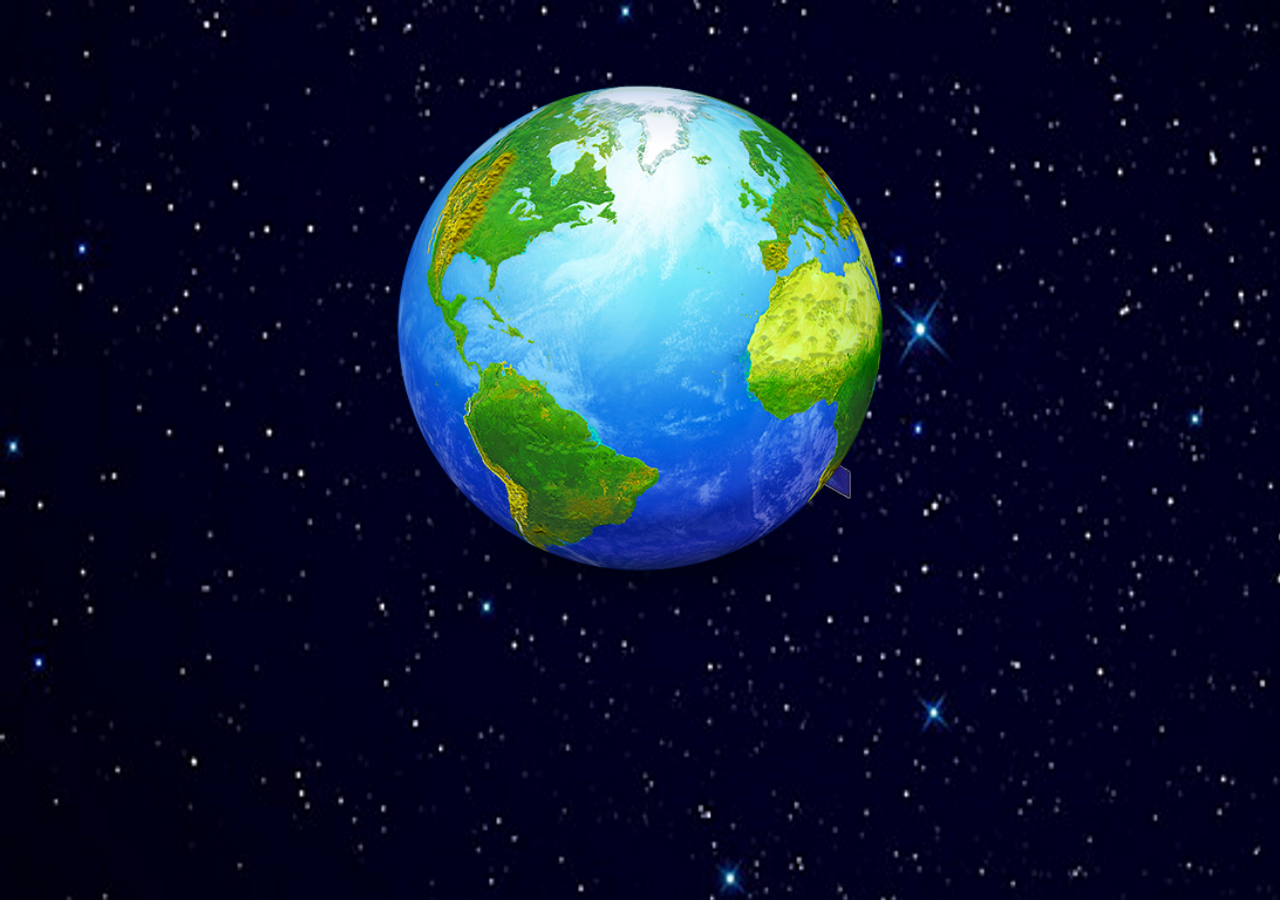
<file: index.html>
<html>
<head>
<title>igrok</title>
<link href="style.css"rel="stylesheet"type="text/css">  
</head>
<body background="images/0.1.png">

<a id="us" href="igrok.html">gb</a>
<p align="center"><img src="images/earth.png" alt="�����" class="earth"></p>
<p align="center"><img src="images/11.png" alt="�������" class="sp"></p>

<!--<p align="center"><img src="images/0,1.png" class="pos"width="80%"height="0%"></p>-->


</body>
</html>
</file>
<file: style.css>
a{
	text-decoration:none;
	
}
#us{
    position:absolute;
    font-size:7px;
	left:1529px;
	top:78px;
	color:#oooooo;
	opacity:0.1;
}
ul{
	margin:0;
	padding:0;
	list-style:none;
}
 /*ВНЕШНИЙ ВИД МЕНЮ*/
.side{
	width:200px;
	margin:20px;
}	  
.menu a{
    background:#782128;
	color:#FFFFFF;
    padding:10px;
	display:block;
	border-bottom:1px solid #ffffff;
    transition:0.5s all;
}
.menu a:hover{
	background:#3A54FF;
    padding:10px 0 10px 20px;	
}
.menu li:last-child a,
.menu li .menu__drop li:last-child a{
	border-bottom:0;
}
.menu li .menu__drop li a{
	border-bottom:1px solid #ffffff;
}

/*ВСПЛЫВАЮЩЕЕ МЕНЮ*/
.menu__list{
	 position:relative;
     text-align:center;
	 /*font-weight:bold;*/
} 
.menu__drop{
	 position:absolute;
	 width:100%;
     top:49em;
     opacity:0;
     border-top:10px solid #4AFF21;
     text-align:center;
	
}

.menu__list:hover .menu__drop{
	 opacity:1;
     top:39px;
}
        /* АНИМАЦИЯ ЗАСТАВКА*/
.earth{
	width:600px;
	padding:20px;
	position:relative;
	z-index:1;
}		


.sp{
	position:absolute;
	top:350px;
	left:620px;
	-webkit-animation:linear 25s orbita infinite;
	z-index:0;
}
@-webkit-keyframes orbita{
	0%{width:72px;}
	24%{z-index:0;}
	25%{left:1250px; top:130px;z-index:2;}
	50%{width:350px;}
	74%{z-index:2;}
	75%{top:400px;left:0px;z-index:0;}
	100%{width:72px;}
}
</file>
